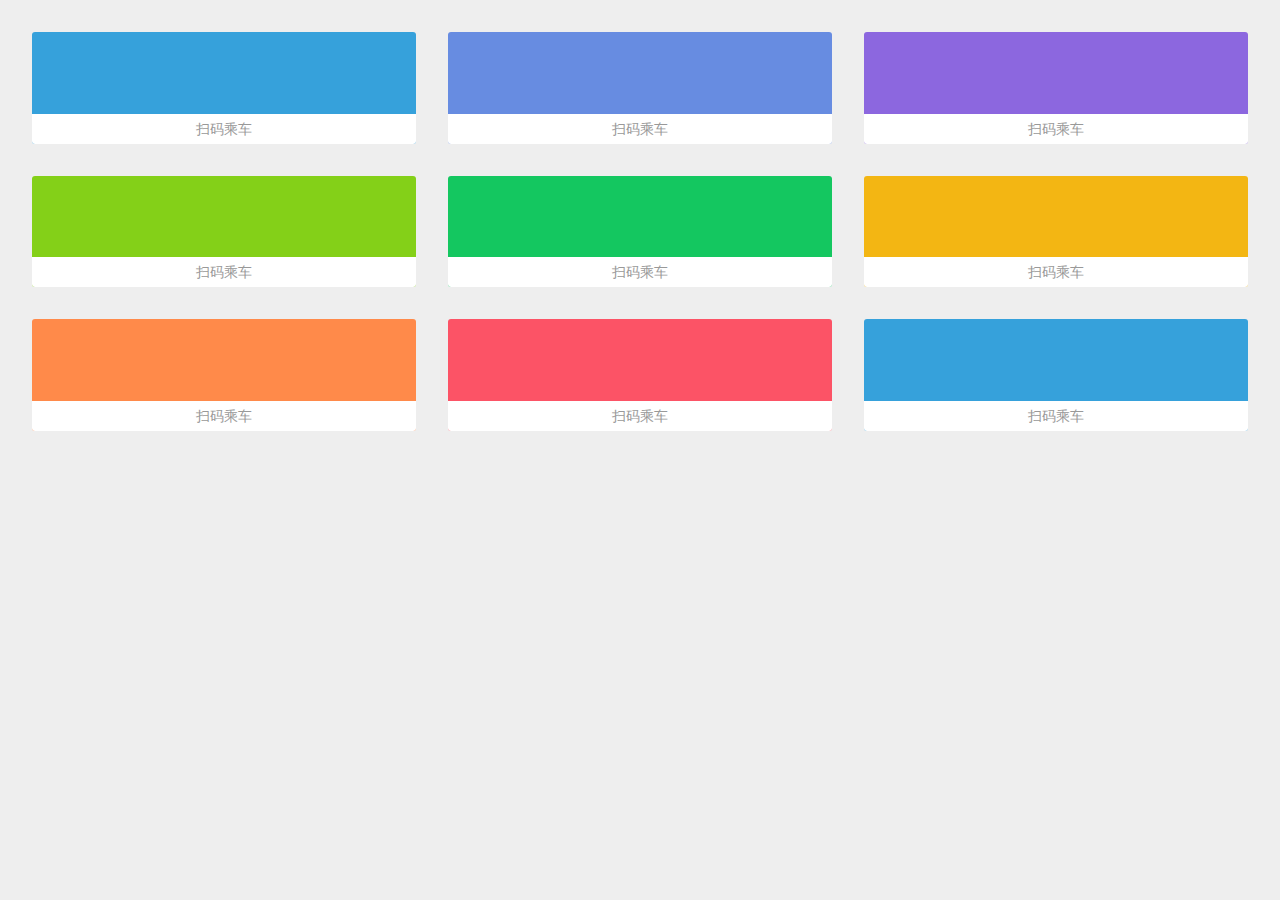
<file: src/main/resources/static/html/index.html>
<!DOCTYPE html>
<html>
<head>
<title>主页</title>
<meta http-equiv="Content-Type" content="text/html; charset=UTF-8">
<meta name="viewport" content="width=device-width,height=device-height,inital-scale=1.0,maximum-scale=1.0,user-scalable=no;" />
<meta name="apple-mobile-web-app-capable" content="yes" />
<meta name="apple-mobile-web-app-status-bar-style" content="black" />
<meta name="format-detection" content="telephone=no" />
<meta charset="utf-8" />
<script src="//at.alicdn.com/t/font_1745289_hpdm020gdwg.js"></script>
<style type="text/css">
    html, body { color:#222; font-family:Microsoft YaHei, Helvitica, Verdana, Tohoma, Arial, san-serif; margin:0; padding: 0; text-decoration: none; }
    img { border:0; }
    ul { list-style: none outside none; margin:0; padding: 0; }
    body {
        background-color:#eee;
    }
    body .mainmenu:after { clear: both; content: " "; display: block; }

    body .mainmenu li{
        float:left;
        margin-left: 2.5%;
        margin-top: 2.5%;
        width: 30%; 
        border-radius:3px;
        overflow:hidden;
    }

    body .mainmenu li a{ display:block;  color:#FFF;   text-align:center }
    body .mainmenu li a b{
        display:block; height:80px;
    }
    body .mainmenu li a img{
        margin: 15px auto 15px;
        width: 50px;
        height: 50px;
    }

    body .mainmenu li a span{ display:block; height:30px; line-height:30px;background-color:#FFF; color: #999; font-size:14px; }

    body .mainmenu li:nth-child(8n+1) {background-color:#36A1DB}
    body .mainmenu li:nth-child(8n+2) {background-color:#678ce1}
    body .mainmenu li:nth-child(8n+3) {background-color:#8c67df}
    body .mainmenu li:nth-child(8n+4) {background-color:#84d018}
    body .mainmenu li:nth-child(8n+5) {background-color:#14c760}
    body .mainmenu li:nth-child(8n+6) {background-color:#f3b613}
    body .mainmenu li:nth-child(8n+7) {background-color:#ff8a4a}
    body .mainmenu li:nth-child(8n+8) {background-color:#fc5366}
    .icon {
       width: 1em; height: 1em;
       vertical-align: -0.15em;
       fill: currentColor;
       overflow: hidden;
    }
</style>
<style type="text/css">
    .icon {
       width: 1em; height: 1em;
       vertical-align: -0.15em;
       fill: currentColor;
       overflow: hidden;
    }
</style>
</head>

<body>
    <ul class="mainmenu">
    		
        <li><div id="one"><a href="https://open.weixin.qq.com/connect/oauth2/authorize?appid=wxf14baa9d825b2745&redirect_uri=https://www.digital-ricoh.com/AGV/html/info.html&response_type=code&scope=snsapi_base&state=#wechat_redirect" ><svg style="width:80px;height:80px" class="icon svg-icon" aria-hidden="true">
                  <use xlink:href="#iconcaomei"></use>
                </svg></b><span>扫码乘车</span></a></div></li>
        <!--<li><div id="one"><a href="info.html"><b><img src="../img/car.png" /></b><span>AGV绑定</span></a></div></li>-->
        <li><div id="two"><a href="https://open.weixin.qq.com/connect/oauth2/authorize?appid=wxf14baa9d825b2745&redirect_uri=https://www.digital-ricoh.com/AGV/html/info2.html&response_type=code&scope=snsapi_base&state=#wechat_redirect" ><svg style="width:80px;height:80px" class="icon svg-icon" aria-hidden="true">
                  <use xlink:href="#iconboluo"></use>
                </svg></b><span>扫码乘车</span></a></div></li>
        <li><div id="three"><a href="http://www.baidu.com" ><svg style="width:80px;height:80px" class="icon svg-icon" aria-hidden="true">
                  <use xlink:href="#iconhuolongguo"></use>
                </svg></b><span>扫码乘车</span></a></div></li>
        <li><div id="four"><a href="javascript:;" ><svg style="width:80px;height:80px" class="icon svg-icon" aria-hidden="true">
                  <use xlink:href="#iconchengzi"></use>
                </svg></b><span>扫码乘车</span></a></div></li>
        <li><div id="five"><a href="javascript:;" ><svg style="width:80px;height:80px" class="icon svg-icon" aria-hidden="true">
                  <use xlink:href="#iconhamigua"></use>
                </svg></b><span>扫码乘车</span></a></div></li>
        <li><div id="six"><a href="javascript:;" ><svg style="width:80px;height:80px" class="icon svg-icon" aria-hidden="true">
                  <use xlink:href="#iconlizhi"></use>
                </svg></b><span>扫码乘车</span></a></div></li>
        <li><div id="seven"><a href="javascript:;" ><svg style="width:80px;height:80px" class="icon svg-icon" aria-hidden="true">
                  <use xlink:href="#iconmangguo"></use>
                </svg></b><span>扫码乘车</span></a></div></li>
        <li><div id="eight"><a href="javascript:;" ><svg style="width:80px;height:80px" class="icon svg-icon" aria-hidden="true">
                  <use xlink:href="#iconliulian"></use>
                </svg></b><span>扫码乘车</span></a></div></li>
        <li><div id="nine"><a href="javascript:;" ><svg style="width:80px;height:80px" class="icon svg-icon" aria-hidden="true">
                  <use xlink:href="#iconlizi"></use>
                </svg></b><span>扫码乘车</span></a></div></li>
    </ul>
	
</body>
</html>
</file>
